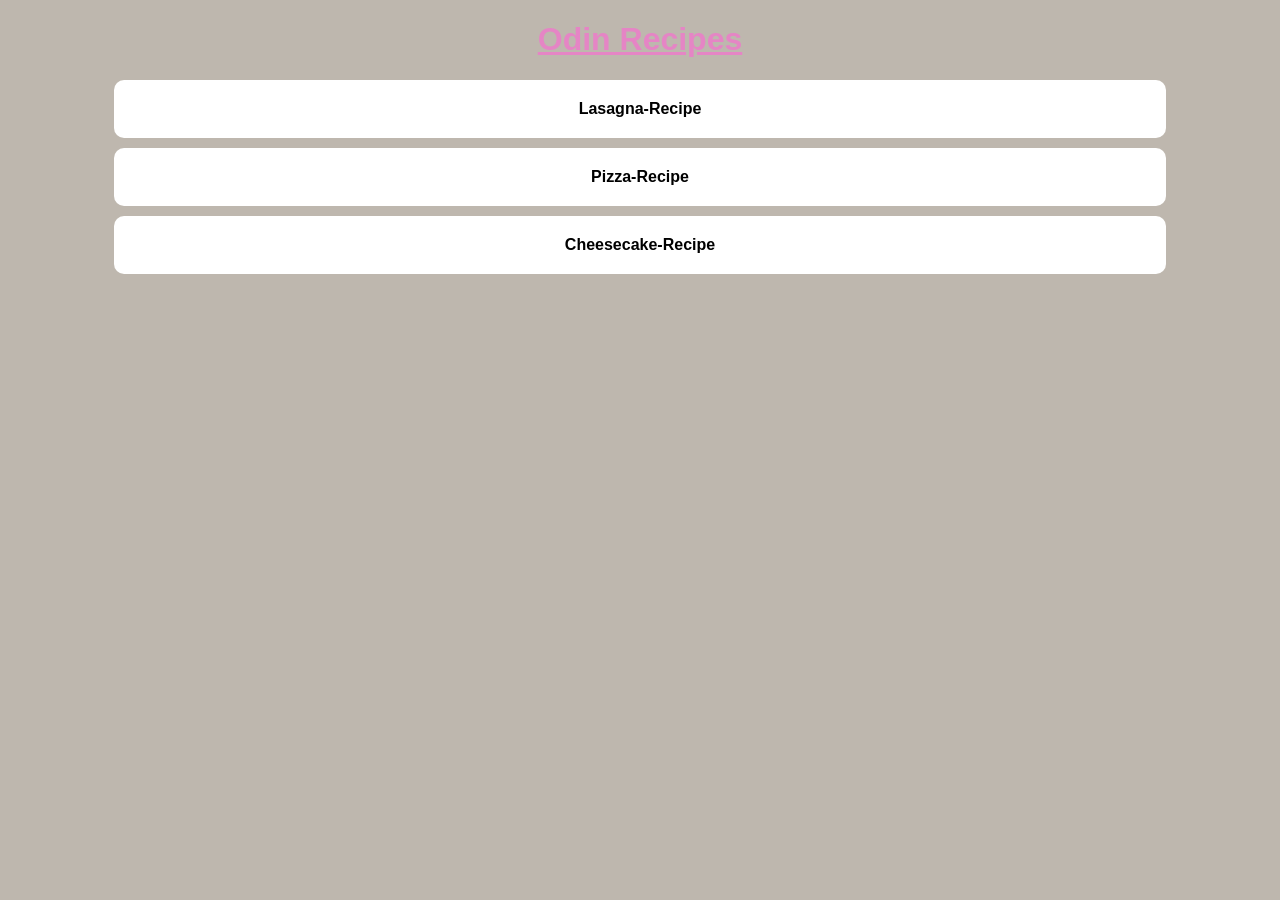
<file: index.html>
<!doctype html>
<html lang="en">
  <head>
    <meta charset="UTF-8" />
    <meta name="viewport" content="width=device-width, initial-scale=1.0" />
    <title>Document</title>
    <link rel="stylesheet" href="homepage.css" />
  </head>
  <body class="homepage">
    <h1 class="homepageTitle">Odin Recipes</h1>
    <ul class="pageList">
      <li class="pageLink">
        <a href="recipes/lasagna.html"> Lasagna-Recipe</a>
      </li>
      <li class="pageLink"><a href="recipes/pizza.html"> Pizza-Recipe</a></li>
      <li class="pageLink">
        <a href="recipes/cheesecake.html"> Cheesecake-Recipe</a>
      </li>
    </ul>
  </body>
</html>
</file>
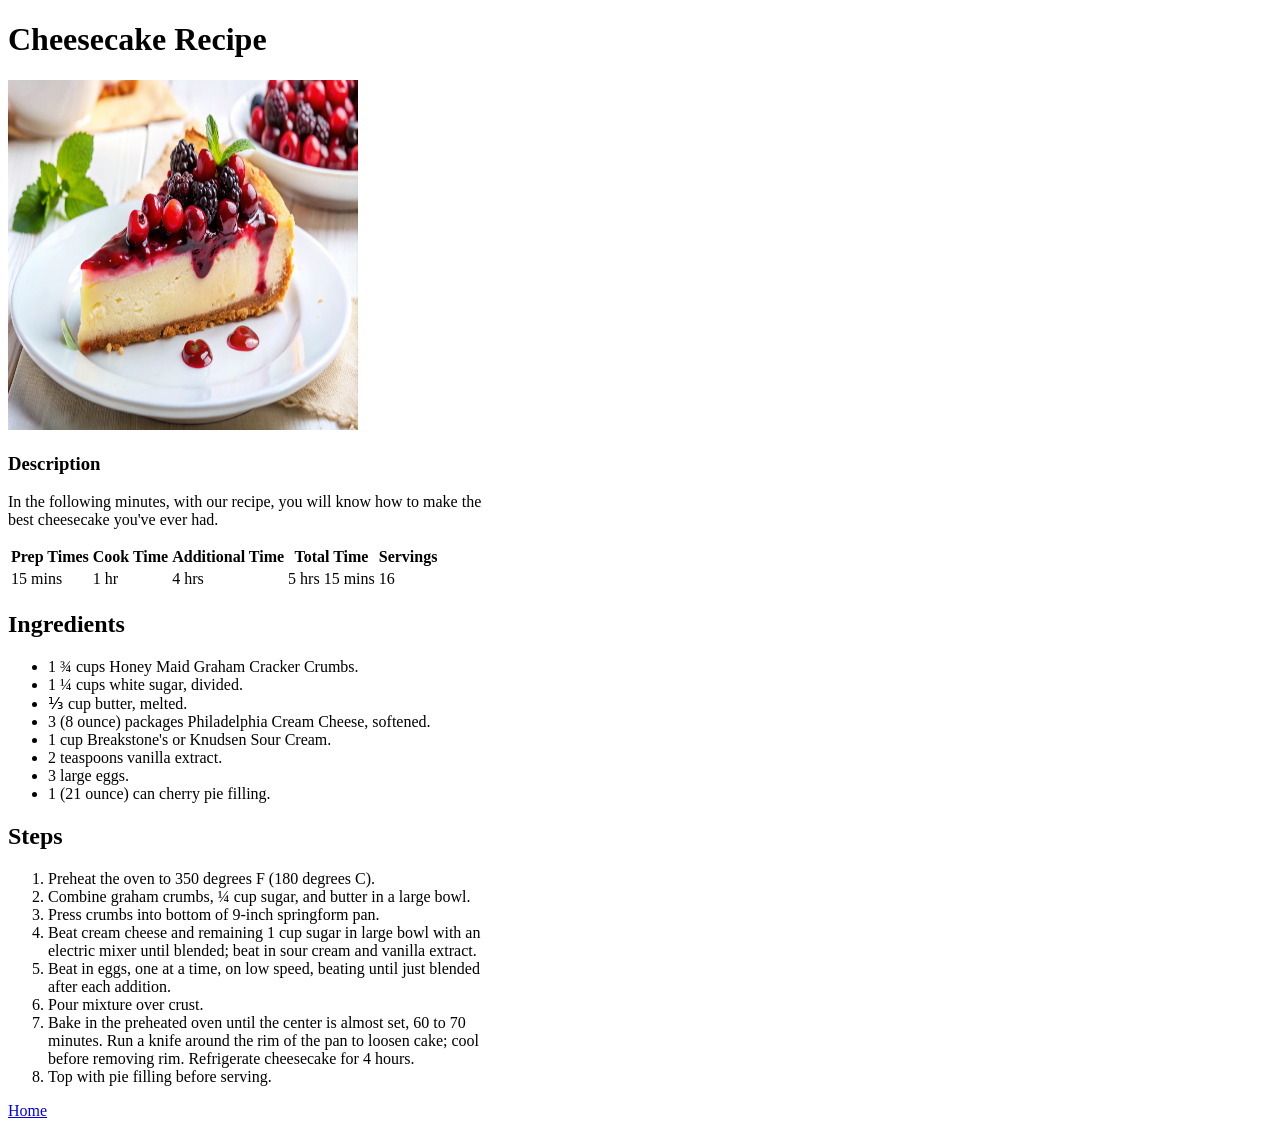
<file: recipes/cheesecake.html>
<!doctype html>
<html lang="en">
  <head>
    <meta charset="UTF-8" />
    <meta name="viewport" content="width=device-width, initial-scale=1.0" />
    <title>Lasagna-Recipe</title>
  </head>
  <body>
    <h1>Cheesecake Recipe</h1>
    <img
      src="../images/cheesecake.jpg"
      alt="Photo of cheesecake"
      height="350"
      width="350"
    />

    <h3>Description</h3>
    <p>
      In the following minutes, with our recipe, you will know how to make
      the<br />
      best cheesecake you've ever had.
    </p>

    <table>
      <tr>
        <th>Prep Times</th>
        <th>Cook Time</th>
        <th>Additional Time</th>
        <th>Total Time</th>
        <th>Servings</th>
      </tr>
      <tr>
        <td>15 mins</td>
        <td>1 hr</td>
        <td>4 hrs</td>
        <td>5 hrs 15 mins</td>
        <td>16</td>
      </tr>
    </table>

    <h2>Ingredients</h2>
    <ul>
      <li>1 ¾ cups Honey Maid Graham Cracker Crumbs.</li>
      <li>1 ¼ cups white sugar, divided.</li>
      <li>⅓ cup butter, melted.</li>
      <li>3 (8 ounce) packages Philadelphia Cream Cheese, softened.</li>
      <li>1 cup Breakstone's or Knudsen Sour Cream.</li>
      <li>2 teaspoons vanilla extract.</li>
      <li>3 large eggs.</li>
      <li>1 (21 ounce) can cherry pie filling.</li>
    </ul>

    <h2>Steps</h2>
    <ol>
      <li>Preheat the oven to 350 degrees F (180 degrees C).</li>
      <li>Combine graham crumbs, ¼ cup sugar, and butter in a large bowl.</li>
      <li>Press crumbs into bottom of 9-inch springform pan.</li>
      <li>
        Beat cream cheese and remaining 1 cup sugar in large bowl with an<br />
        electric mixer until blended; beat in sour cream and vanilla extract.
      </li>
      <li>
        Beat in eggs, one at a time, on low speed, beating until just blended<br />
        after each addition.
      </li>
      <li>Pour mixture over crust.</li>
      <li>
        Bake in the preheated oven until the center is almost set, 60 to 70<br />
        minutes. Run a knife around the rim of the pan to loosen cake; cool<br />
        before removing rim. Refrigerate cheesecake for 4 hours.
      </li>
      <li>Top with pie filling before serving.</li>
    </ol>
    <a href="../index.html">Home</a>
  </body>
</html>
</file>
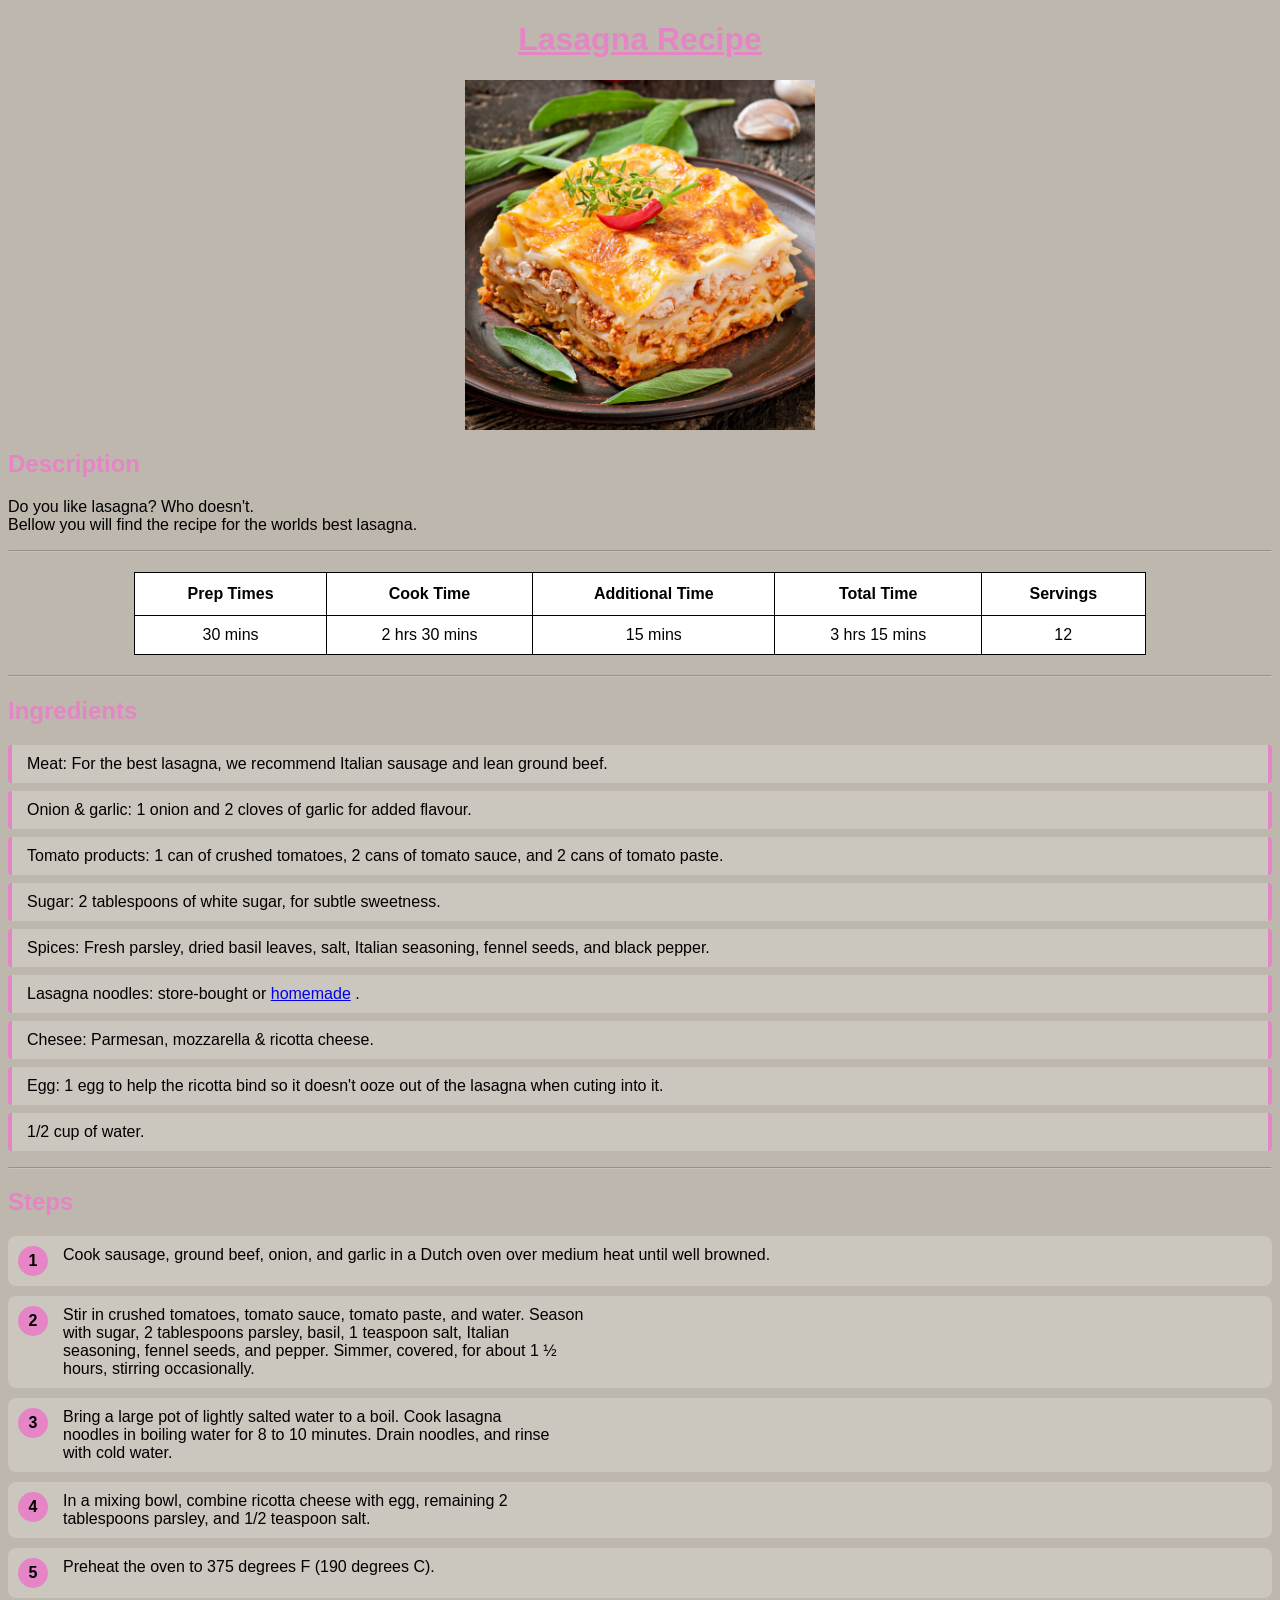
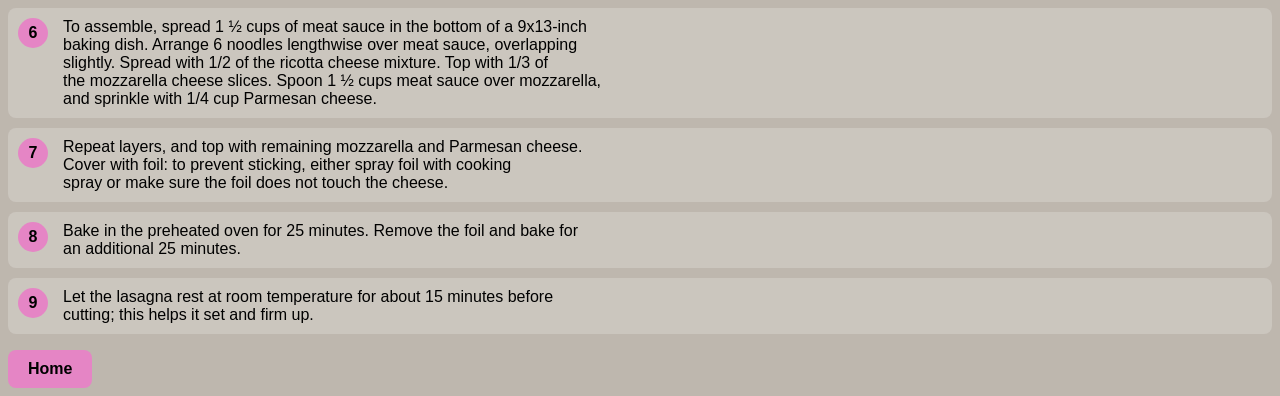
<file: recipes/lasagna.html>
<!doctype html>
<html lang="en">
  <head>
    <meta charset="UTF-8" />
    <meta name="viewport" content="width=device-width, initial-scale=1.0" />
    <title>Lasagna-Recipe</title>
    <link rel="stylesheet" href="lasagna.css" />
  </head>
  <body class="LasagnaPage">
    <h1 class="LasagnaTitle">Lasagna Recipe</h1>
    <img
      class="LasagnaImg"
      src="../images/lasagna.jpg"
      alt="Photo of lasagna"
      height="350"
      width="350"
    />

    <h2 class="Description">Description</h2>
    <p class="DescriptionParagraph">
      Do you like lasagna? Who doesn't.<br />
      Bellow you will find the recipe for the worlds best lasagna.
    </p>

    <hr class="solid" />

    <table class="PrepTable">
      <tr>
        <th>Prep Times</th>
        <th>Cook Time</th>
        <th>Additional Time</th>
        <th>Total Time</th>
        <th>Servings</th>
      </tr>
      <tr>
        <td>30 mins</td>
        <td>2 hrs 30 mins</td>
        <td>15 mins</td>
        <td>3 hrs 15 mins</td>
        <td>12</td>
      </tr>
    </table>

    <hr class="solid" />

    <h2 class="IngredientsTitle">Ingredients</h2>
    <ul class="IngredientsList">
      <li>
        Meat: For the best lasagna, we recommend Italian sausage and lean ground
        beef.
      </li>
      <li>Onion & garlic: 1 onion and 2 cloves of garlic for added flavour.</li>
      <li>
        Tomato products: 1 can of crushed tomatoes, 2 cans of tomato sauce, and
        2 cans of tomato paste.
      </li>
      <li>Sugar: 2 tablespoons of white sugar, for subtle sweetness.</li>
      <li>
        Spices: Fresh parsley, dried basil leaves, salt, Italian seasoning,
        fennel seeds, and black pepper.
      </li>
      <li>
        Lasagna noodles: store-bought or
        <a
          href="https://www.allrecipes.com/recipe/266023/homemade-lasagna-sheets/"
          target="_blank"
          >homemade</a
        >
        .
      </li>
      <li>Chesee: Parmesan, mozzarella & ricotta cheese.</li>
      <li>
        Egg: 1 egg to help the ricotta bind so it doesn't ooze out of the
        lasagna when cuting into it.
      </li>
      <li>1/2 cup of water.</li>
    </ul>

    <hr class="solid" />

    <h2 class="StepsTitle">Steps</h2>
    <ol class="StepsList">
      <li>
        Cook sausage, ground beef, onion, and garlic in a Dutch oven over medium
        heat until well browned.
      </li>
      <li>
        Stir in crushed tomatoes, tomato sauce, tomato paste, and water. Season
        <br />
        with sugar, 2 tablespoons parsley, basil, 1 teaspoon salt, Italian<br />
        seasoning, fennel seeds, and pepper. Simmer, covered, for about 1 ½<br />
        hours, stirring occasionally.
      </li>
      <li>
        Bring a large pot of lightly salted water to a boil. Cook lasagna<br />
        noodles in boiling water for 8 to 10 minutes. Drain noodles, and
        rinse<br />
        with cold water.
      </li>
      <li>
        In a mixing bowl, combine ricotta cheese with egg, remaining 2<br />
        tablespoons parsley, and 1/2 teaspoon salt.
      </li>
      <li>Preheat the oven to 375 degrees F (190 degrees C).</li>
      <li>
        To assemble, spread 1 ½ cups of meat sauce in the bottom of a
        9x13-inch<br />
        baking dish. Arrange 6 noodles lengthwise over meat sauce,
        overlapping<br />
        slightly. Spread with 1/2 of the ricotta cheese mixture. Top with 1/3
        of<br />
        the mozzarella cheese slices. Spoon 1 ½ cups meat sauce over
        mozzarella,<br />
        and sprinkle with 1/4 cup Parmesan cheese.
      </li>
      <li>
        Repeat layers, and top with remaining mozzarella and Parmesan cheese.<br />
        Cover with foil: to prevent sticking, either spray foil with cooking<br />
        spray or make sure the foil does not touch the cheese.
      </li>
      <li>
        Bake in the preheated oven for 25 minutes. Remove the foil and bake
        for<br />
        an additional 25 minutes.
      </li>
      <li>
        Let the lasagna rest at room temperature for about 15 minutes before<br />
        cutting; this helps it set and firm up.
      </li>
    </ol>
    <a class="HomeLink" href="../index.html">Home</a>
  </body>
</html>
</file>
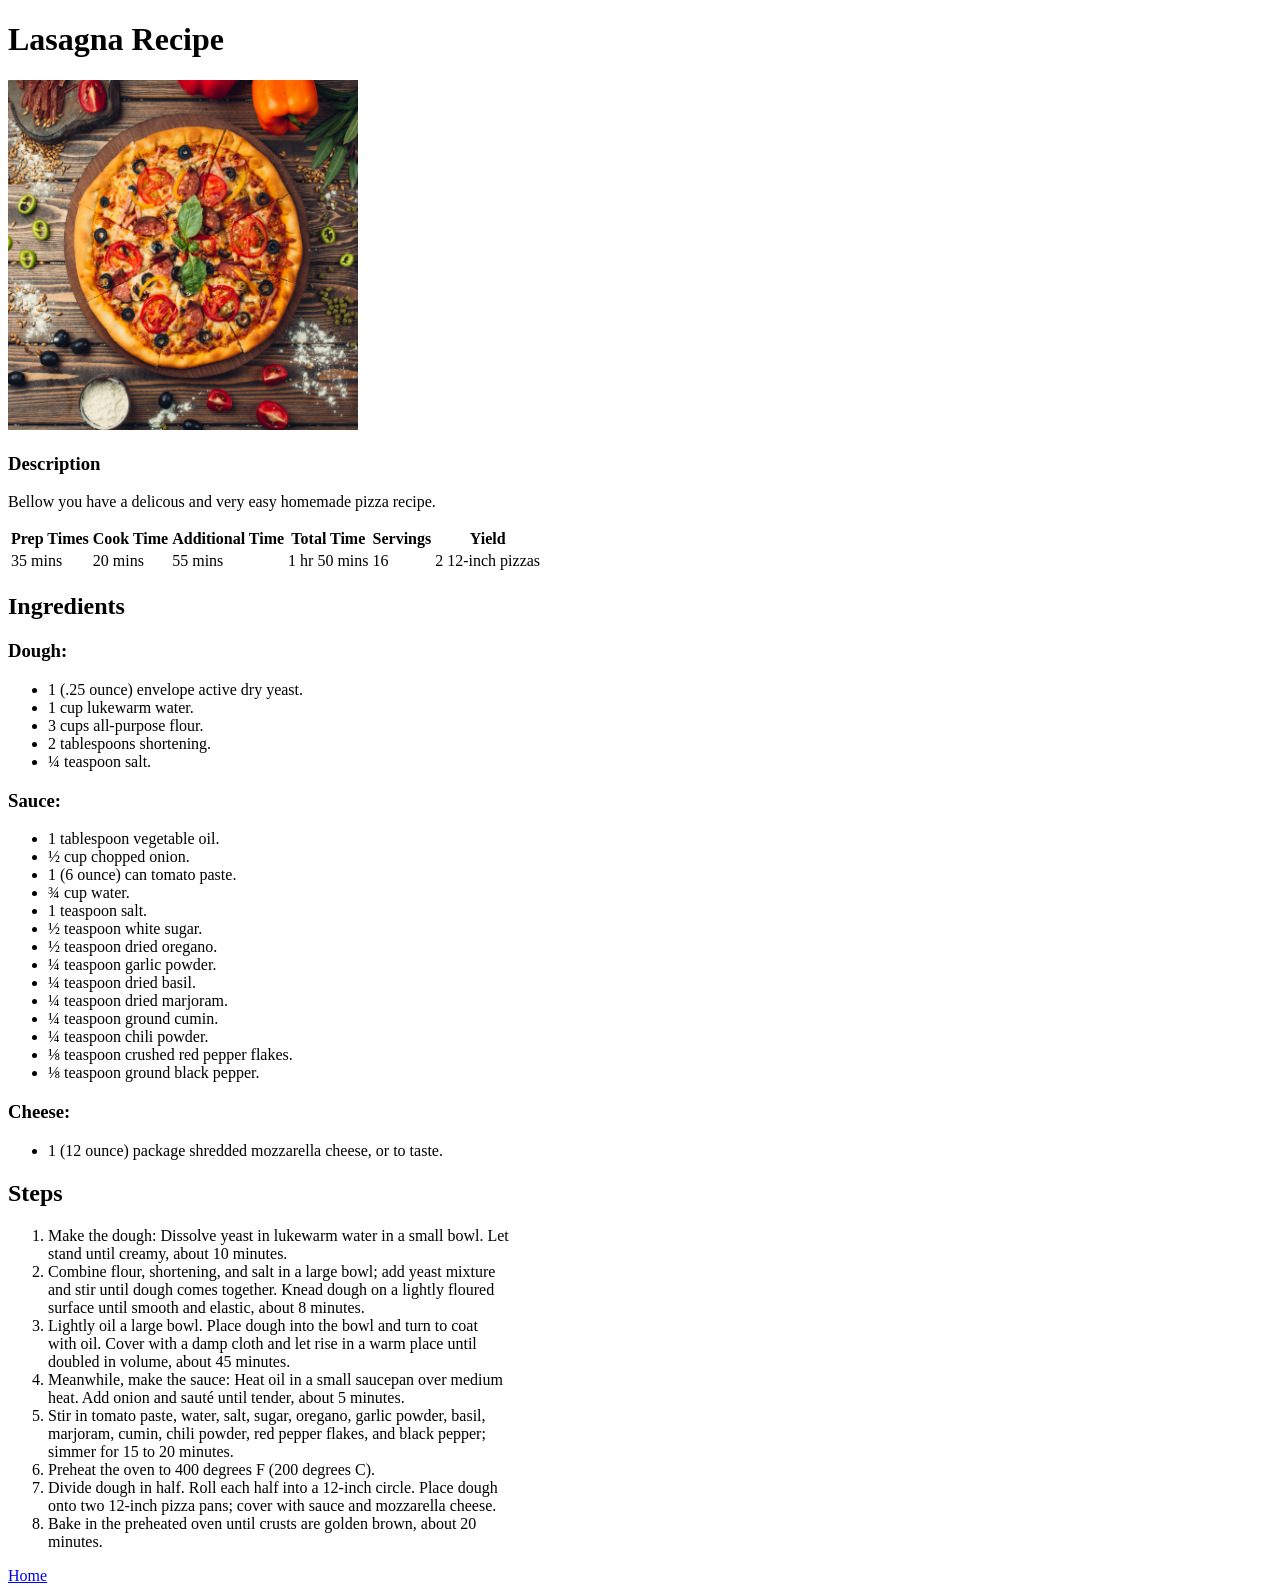
<file: recipes/pizza.html>
<!doctype html>
<html lang="en">
  <head>
    <meta charset="UTF-8" />
    <meta name="viewport" content="width=device-width, initial-scale=1.0" />
    <title>Pizza-Recipe</title>
  </head>
  <body>
    <h1>Lasagna Recipe</h1>
    <img
      src="../images/pizza.jpg"
      alt="Photo of pizza"
      height="350"
      width="350"
    />

    <h3>Description</h3>
    <p>Bellow you have a delicous and very easy homemade pizza recipe.</p>

    <table>
      <tr>
        <th>Prep Times</th>
        <th>Cook Time</th>
        <th>Additional Time</th>
        <th>Total Time</th>
        <th>Servings</th>
        <th>Yield</th>
      </tr>
      <tr>
        <td>35 mins</td>
        <td>20 mins</td>
        <td>55 mins</td>
        <td>1 hr 50 mins</td>
        <td>16</td>
        <td>2 12-inch pizzas</td>
      </tr>
    </table>

    <h2>Ingredients</h2>

    <h3>Dough:</h3>
    <ul>
      <li>1 (.25 ounce) envelope active dry yeast.</li>
      <li>1 cup lukewarm water.</li>
      <li>3 cups all-purpose flour.</li>
      <li>2 tablespoons shortening.</li>
      <li>¼ teaspoon salt.</li>
    </ul>

    <h3>Sauce:</h3>
    <ul>
      <li>1 tablespoon vegetable oil.</li>
      <li>½ cup chopped onion.</li>
      <li>1 (6 ounce) can tomato paste.</li>
      <li>¾ cup water.</li>
      <li>1 teaspoon salt.</li>
      <li>½ teaspoon white sugar.</li>
      <li>½ teaspoon dried oregano.</li>
      <li>¼ teaspoon garlic powder.</li>
      <li>¼ teaspoon dried basil.</li>
      <li>¼ teaspoon dried marjoram.</li>
      <li>¼ teaspoon ground cumin.</li>
      <li>¼ teaspoon chili powder.</li>
      <li>⅛ teaspoon crushed red pepper flakes.</li>
      <li>⅛ teaspoon ground black pepper.</li>
    </ul>

    <h3>Cheese:</h3>
    <ul>
      <li>1 (12 ounce) package shredded mozzarella cheese, or to taste.</li>
    </ul>

    <h2>Steps</h2>
    <ol>
      <li>
        Make the dough: Dissolve yeast in lukewarm water in a small bowl. Let<br />
        stand until creamy, about 10 minutes.
      </li>
      <li>
        Combine flour, shortening, and salt in a large bowl; add yeast
        mixture<br />
        and stir until dough comes together. Knead dough on a lightly floured<br />
        surface until smooth and elastic, about 8 minutes.
      </li>
      <li>
        Lightly oil a large bowl. Place dough into the bowl and turn to coat<br />
        with oil. Cover with a damp cloth and let rise in a warm place until<br />
        doubled in volume, about 45 minutes.
      </li>
      <li>
        Meanwhile, make the sauce: Heat oil in a small saucepan over medium<br />
        heat. Add onion and sauté until tender, about 5 minutes.
      </li>
      <li>
        Stir in tomato paste, water, salt, sugar, oregano, garlic powder,
        basil,<br />
        marjoram, cumin, chili powder, red pepper flakes, and black pepper;<br />
        simmer for 15 to 20 minutes.
      </li>
      <li>Preheat the oven to 400 degrees F (200 degrees C).</li>
      <li>
        Divide dough in half. Roll each half into a 12-inch circle. Place
        dough<br />
        onto two 12-inch pizza pans; cover with sauce and mozzarella cheese.
      </li>
      <li>
        Bake in the preheated oven until crusts are golden brown, about 20<br />
        minutes.
      </li>
    </ol>
    <a href="../index.html">Home</a>
  </body>
</html>
</file>
<file: homepage.css>
@keyframes rgb {
  0% {
    color: red;
  }
  16% {
    color: orange;
  }
  33% {
    color: yellow;
  }
  50% {
    color: green;
  }
  66% {
    color: blue;
  }
  83% {
    color: purple;
  }
  100% {
    color: red;
  }
}

.homepage {
  background-color: rgb(190, 183, 174);
  font-family: Arial, Helvetica, sans-serif;
}

.homepageTitle {
  color: rgb(229, 133, 197);
  text-align: center;
  font-weight: bold;
  text-decoration: underline;
}

.homepageTitle:hover {
  animation: rgb 2s linear infinite;
}

.pageList {
  list-style-type: none;
  margin: 0;
  padding: 0;
}

.pageLink {
  text-align: center;
  background-color: rgb(255, 255, 255);
  border-radius: 10px;
  width: 80%;
  margin-left: auto;
  margin-right: auto;
  margin-bottom: 10px;
  padding: 20px;
  cursor: pointer;
}

.pageLink a {
  color: rgb(0, 0, 0);
  text-decoration: none;
  font-size: 20;
  font-weight: bold;
  display: block;
  width: 100%;
  height: 100%;
}

.pageLink:hover {
  background-color: rgb(0, 0, 0);
}

.pageLink:hover a {
  color: white;
}
</file>
<file: recipes/lasagna.css>
@keyframes rgb {
  0% {
    color: red;
  }
  16% {
    color: orange;
  }
  33% {
    color: yellow;
  }
  50% {
    color: green;
  }
  66% {
    color: blue;
  }
  83% {
    color: purple;
  }
  100% {
    color: red;
  }
}

hr.solid {
  border-top: 1px solid #000000;
  opacity: 20%;
}

.LasagnaPage {
  background-color: rgb(190, 183, 174);
  font-family: Arial, Helvetica, sans-serif;
}

.LasagnaTitle {
  color: rgb(229, 133, 197);
  text-align: center;
  font-weight: bold;
  text-decoration: underline;
}

.LasagnaTitle:hover {
  animation: rgb 2s linear infinite;
}

.LasagnaImg {
  display: block;
  margin: 0 auto;
}

.Description {
  color: rgb(229, 133, 197);
}

.Description:hover {
  animation: rgb 2s linear infinite;
}

.PrepTable {
  text-align: center;
  width: 80%;
  margin: 20px auto;
  border-collapse: collapse;
}

.PrepTable th {
  background-color: #ffffff;
  padding: 12px 20px;
}

.PrepTable td {
  padding: 10px 20px;
  background-color: white;
}

.PrepTable th,
.PrepTable td {
  border: 1px solid black;
}

.IngredientsTitle {
  color: rgb(229, 133, 197);
}

.IngredientsTitle:hover {
  animation: rgb 2s linear infinite;
}

.IngredientsList {
  list-style-type: none;
  padding: 0;
}

.IngredientsList li {
  padding: 10px 15px;
  margin-bottom: 8px;
  background-color: rgba(255, 255, 255, 0.2);
  border-left: 4px solid rgb(229, 133, 197);
  border-right: 4px solid rgb(229, 133, 197);
  border-radius: 4px;
}

.IngredientsList li:hover {
  background-color: rgba(255, 255, 255, 0.4);
  cursor: default;
}

.StepsTitle {
  color: rgb(229, 133, 197);
}

.StepsTitle:hover {
  animation: rgb 2s linear infinite;
}

.StepsList {
  list-style: none;
  padding: 0;
  width: auto;
  counter-reset: step;
}

.StepsList li {
  display: flex;
  gap: 15px;
  align-items: flex-start;
  padding: 10px;
  margin-bottom: 10px;
  background-color: rgba(255, 255, 255, 0.2);
  border-radius: 8px;
}

.StepsList li::before {
  content: counter(step);
  counter-increment: step;
  min-width: 30px;
  height: 30px;
  background-color: rgb(229, 133, 197);
  color: rgb(0, 0, 0);
  border-radius: 50%;
  display: flex;
  align-items: center;
  justify-content: center;
  font-weight: bold;
  flex-shrink: 0;
}

.HomeLink {
  display: inline-block;
  text-decoration: none;
  color: rgb(0, 0, 0);
  background-color: rgb(229, 133, 197);
  padding: 10px 20px;
  border-radius: 8px;
  font-weight: bold;
}

.HomeLink:hover {
  background-color: rgb(200, 100, 170);
  cursor: pointer;
}
</file>
